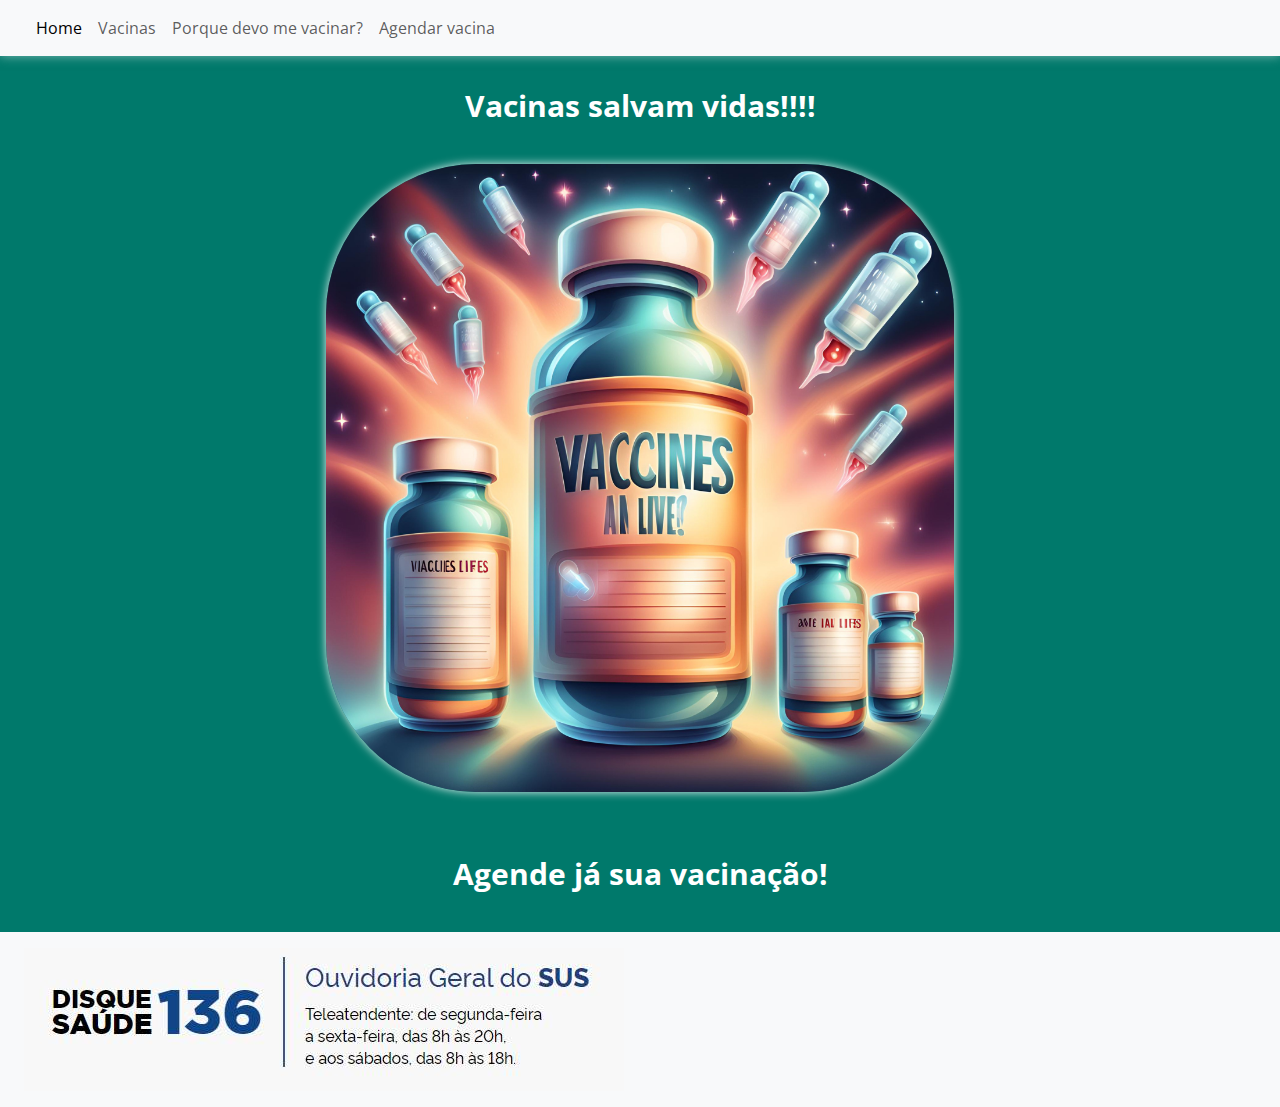
<file: index.html>
<!DOCTYPE html>
<html lang="pt-br">
<head>
    <meta charset="UTF-8">
    <meta name="viewport" content="width=device-width, initial-scale=1.0">
    <title>Trabalho Rafael</title>
    <link rel="stylesheet" href="vacina.css">
    <link href="https://fonts.googleapis.com/css2?family=Roboto:wght@400;700&family=Open+Sans:wght@400;700&family=Montserrat:wght@400;700&display=swap" rel="stylesheet">
    <link href="https://cdn.jsdelivr.net/npm/bootstrap@5.3.3/dist/css/bootstrap.min.css" rel="stylesheet" integrity="sha384-QWTKZyjpPEjISv5WaRU9OFeRpok6YctnYmDr5pNlyT2bRjXh0JMhjY6hW+ALEwIH" crossorigin="anonymous">
    <script src="https://cdn.jsdelivr.net/npm/bootstrap@5.3.3/dist/js/bootstrap.bundle.min.js" integrity="sha384-YvpcrYf0tY3lHB60NNkmXc5s9fDVZLESaAA55NDzOxhy9GkcIdslK1eN7N6jIeHz" crossorigin="anonymous"></script>
    <style>

        #img1 {
            display: block;
            margin: auto;
            width: 50%;
            height: 50%;
            align-items: center;
            border-radius: 150px;
            box-shadow: 0 0 10px rgba(255, 255, 255, 0.9);
        }
        
        body {
            background-color: #00796B;
            font-family: 'Open Sans';
            display: flex;
            flex-direction: column;
            min-height: 100vh;
        }

        #titulo3 {
            color: #ffffff;
            font-size: 30px;
            font-weight: bold;
            text-align: center;
            margin-top: 2rem;
            padding-bottom: 2rem;
        }

        #titulo4 {
            color: #ffffff;
            font-size: 30px;
            font-weight: bold;
            text-align: center;
            margin-top: 2rem;
            padding-bottom: 2rem;
        }

        main {
            flex: 1;
        }

        footer {
            background-color: #f8f9fa;
            padding: 1rem 0;
        }
    </style>
</head>
<body>
    <nav class="navbar navbar-expand-lg bg-body-tertiary">
        <div class="container-fluid">
            <a class="navbar-brand" href="#"></a>
            <button class="navbar-toggler" type="button" data-bs-toggle="collapse" data-bs-target="#navbarSupportedContent" aria-controls="navbarSupportedContent" aria-expanded="false" aria-label="Toggle navigation">
                <span class="navbar-toggler-icon"></span>
            </button>
            <div class="collapse navbar-collapse" id="navbarSupportedContent">
                <ul class="navbar-nav me-auto mb-2 mb-lg-0">
                    <li class="nav-item">
                        <a class="nav-link active" aria-current="page" href="index.html">Home</a>
                    </li>
                    <li class="nav-item">
                        <a class="nav-link" href="vacinas.html">Vacinas</a>
                    </li>
                    <li class="nav-item">
                        <a class="nav-link" href="porquevacinar.html">Porque devo me vacinar?</a>
                    </li>    
                    <li class="nav-item">
                        <a class="nav-link" href="cadastro.html">Agendar vacina</a>
                    </li>
                </ul>
            </div>
        </div>
    </nav>

    <main>
        <h1 id="titulo3" style="padding-bottom: 2rem;">Vacinas salvam vidas!!!!</h1>
        <div class="container-fluid">
            <img src="image/1.png" alt="" id="img1">
        </div>
        <h2 id="titulo4" style="padding-top: 2rem;">Agende já sua vacinação!</h2>
    </main>

    <footer class="bg-body-tertiary container-fluid">
        <div class="container-fluid">
            <img src="image/contato.jfif" alt="" class="img-fluid">
        </div>
    </footer>
</body>
</html>
</file>
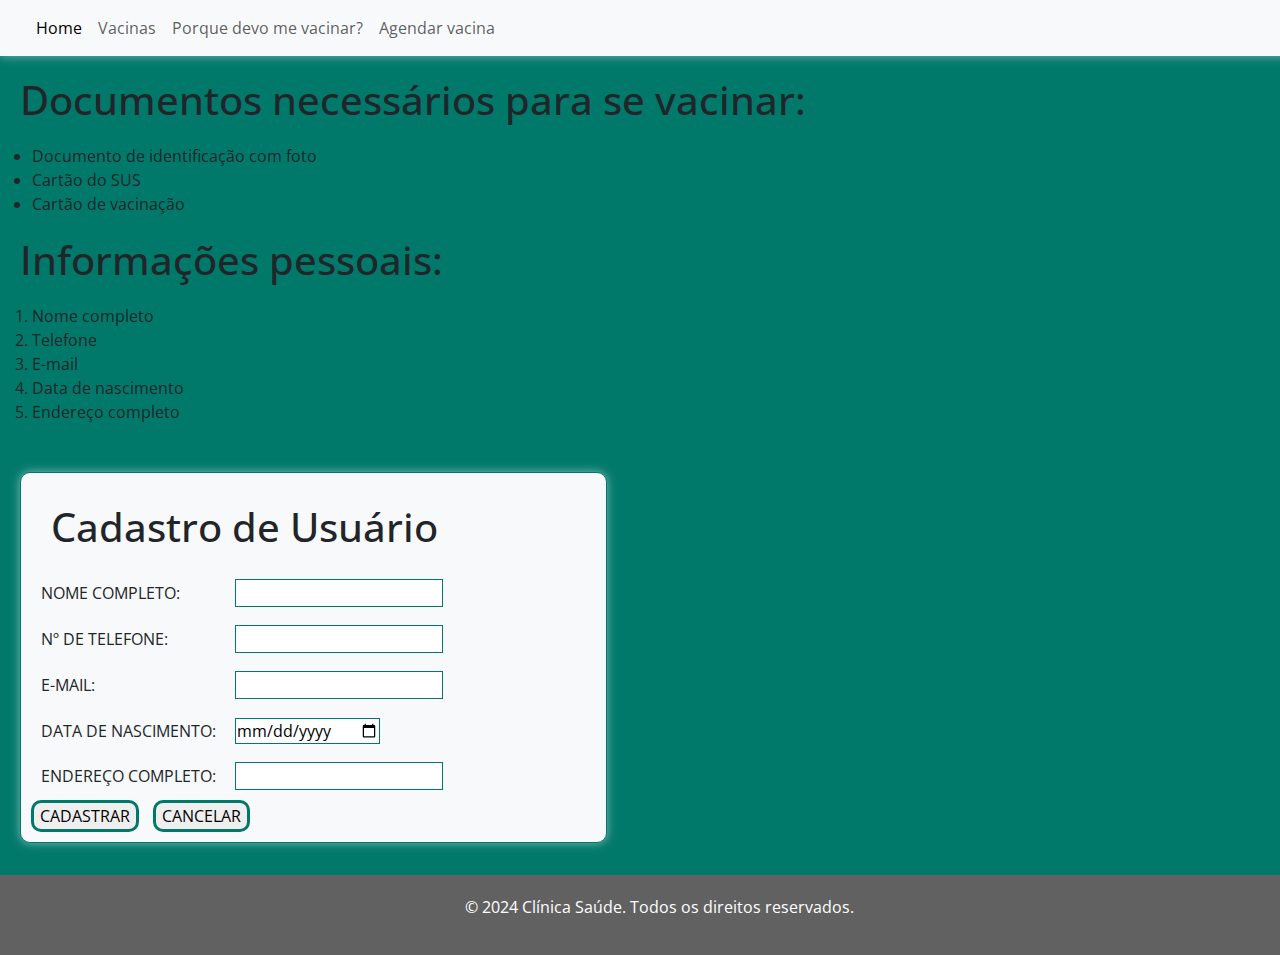
<file: cadastro.html>
<!DOCTYPE html>
<html lang="pt-br">
<head>
    <meta charset="UTF-8">
    <meta name="viewport" content="width=device-width, initial-scale=1.0">
    <link rel="stylesheet" href="vacina.css">
    <link href="https://cdn.jsdelivr.net/npm/bootstrap@5.3.3/dist/css/bootstrap.min.css" rel="stylesheet" integrity="sha384-QWTKZyjpPEjISv5WaRU9OFeRpok6YctnYmDr5pNlyT2bRjXh0JMhjY6hW+ALEwIH" crossorigin="anonymous">
    <script src="https://cdn.jsdelivr.net/npm/bootstrap@5.3.3/dist/js/bootstrap.bundle.min.js" integrity="sha384-YvpcrYf0tY3lHB60NNkmXc5s9fDVZLESaAA55NDzOxhy9GkcIdslK1eN7N6jIeHz" crossorigin="anonymous"></script>
    <link href="https://fonts.googleapis.com/css2?family=Roboto:wght@400;700&family=Open+Sans:wght@400;700&family=Montserrat:wght@400;700&display=swap" rel="stylesheet">
    <script src="cadastro2.js" defer></script>
    <style>
        #cadastroform {
            margin-bottom: 20px;
            margin: 20px;
        }

        label {
            display: inline-block;
            width: 200px;
            padding: 10px;
            
        }

        input {
            margin-bottom: 10px;
            border: solid 1px #00796b;
        }

        button {
            margin-right: 10px;
            border: solid 3px #00796B;
            border-radius: 10px;
        }
        h1 {
            margin: 20px;
        }
        body {
            background-color: #00796B;
            font-family: 'Open Sans';
        }
        footer {
        background-color: #616161 !important; 
        color: #FFFFFF;
        padding: 20px;
        text-align: center;
        width: 103%;
        }


    </style>
    <title>Cadastro</title>
</head>
<body>
    <div class="" style="width: 103%;">   
      <nav class="navbar navbar-expand-lg bg-body-tertiary">
        <div class="container-fluid">
            <a class="navbar-brand" href="#"></a>
            <button class="navbar-toggler" type="button" data-bs-toggle="collapse" data-bs-target="#navbarSupportedContent" aria-controls="navbarSupportedContent" aria-expanded="false" aria-label="Toggle navigation">
                <span class="navbar-toggler-icon"></span>
            </button>
            <div class="collapse navbar-collapse" id="navbarSupportedContent">
                <ul class="navbar-nav me-auto mb-2 mb-lg-0">
                    <li class="nav-item">
                        <a class="nav-link active" aria-current="page" href="index.html">Home</a>
                    </li>
                    <li class="nav-item">
                        <a class="nav-link" href="programacao.html">Vacinas</a>
                    </li>
    
                    <li class =nav-item>
                        <a class="nav-link" href="porquevacinar.html">Porque devo me vacinar?</a>
                    </li>    
                    <li class="nav-item">
                      <a class="nav-link" href="cadastro.html">Agendar vacina</a>
                    </li>
                    
                </ul>
            </div>
        </div>
    </nav>
    </div>
    <div>
      <h1>Documentos necessários para se vacinar:</h1>
      <ul>
        <li>Documento de identificação com foto</li>
        <li>Cartão do SUS</li>
        <li>Cartão de vacinação</li>
      </ul>
      <h1>Informações pessoais:</h1>
      <ol>
        <li>Nome completo</li>
        <li>Telefone</li>
        <li>E-mail</li>
        <li>Data de nascimento</li>
        <li>Endereço completo</li>
      </ol>
    </div>

    <div class="row">
        <div class="cadastro container-fluid">
            <div class="col">
                <h1>Cadastro de Usuário</h1>
                <form id="cadastroForm">
                    <label for="nomeCompleto">NOME COMPLETO:</label>
                    <input type="text" id="nomeCompleto" name="nomeCompleto" required><br>

                    <label for="telefone">Nº DE TELEFONE:</label>
                    <input type="tel" id="telefone" name="telefone" required><br>

                    <label for="email">E-MAIL:</label>
                    <input type="email" id="email" name="email" required><br>

                    <label for="dataNascimento">DATA DE NASCIMENTO:</label>
                    <input type="date" id="dataNascimento" name="dataNascimento" required><br>

                    <label for="endereco">ENDEREÇO COMPLETO:</label>
                    <input type="text" id="endereco" name="endereco" required><br>


                    <button type="button" id="cadastrarBtn">CADASTRAR</button>
                    <button type="button" id="cancelarBtn">CANCELAR</button>
                </form>
            </div>
        </div>
        <div class="col">
            <div id="resultado"></div>
        </div>
    </div>
    <footer>
      <p>&copy; 2024 Clínica Saúde. Todos os direitos reservados.</p>
  </footer>
</body>
</html>
</file>
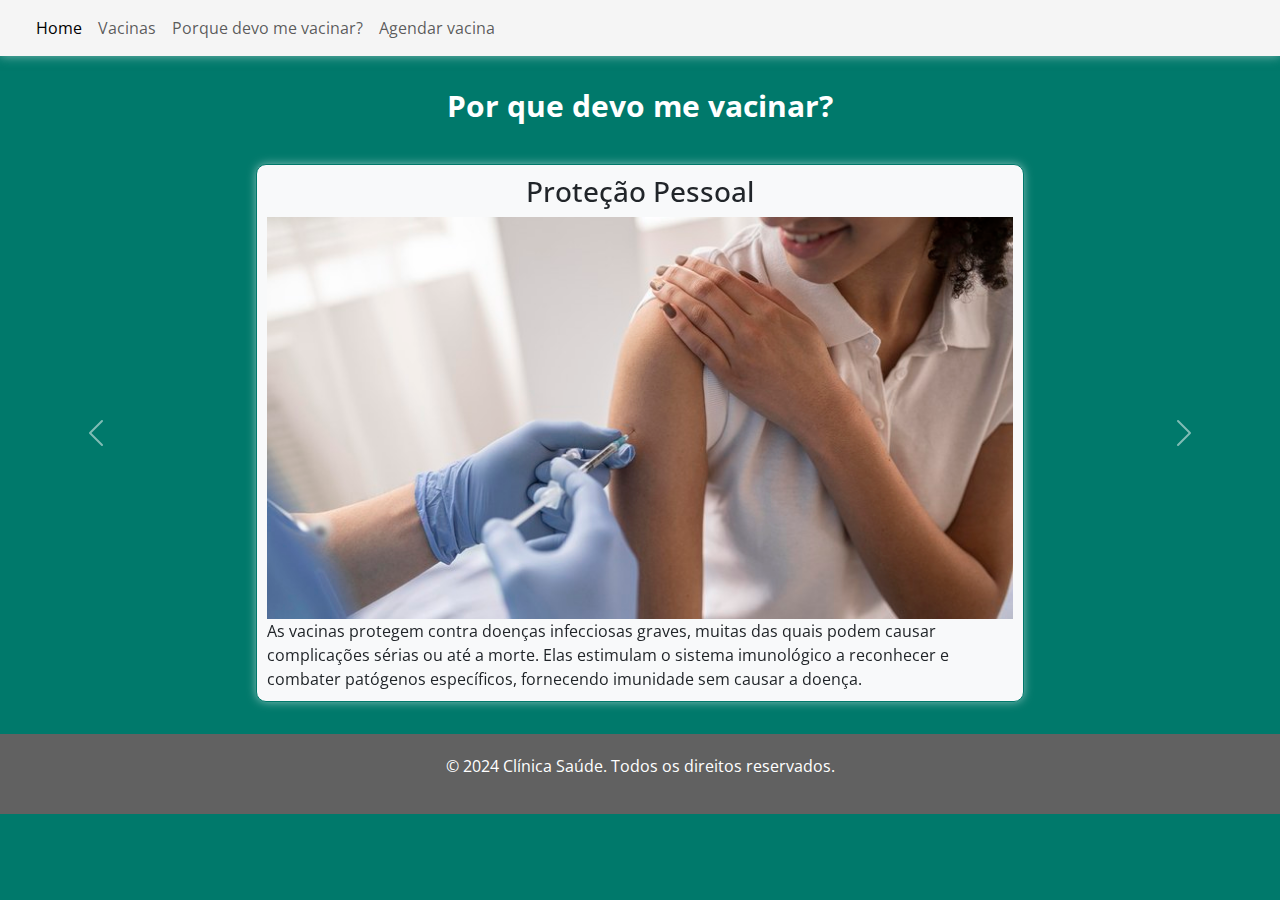
<file: porquevacinar.html>
<!DOCTYPE html>
<html lang="pt-br">
<head>
    <meta charset="UTF-8">
    <meta name="viewport" content="width=device-width, initial-scale=1.0">
    <title>Trabalho Rafael</title>
    <link rel="stylesheet" href="vacina.css">
    <link href="https://fonts.googleapis.com/css2?family=Roboto:wght@400;700&family=Open+Sans:wght@400;700&family=Montserrat:wght@400;700&display=swap" rel="stylesheet">
    <link href="https://cdn.jsdelivr.net/npm/bootstrap@5.3.3/dist/css/bootstrap.min.css" rel="stylesheet" integrity="sha384-QWTKZyjpPEjISv5WaRU9OFeRpok6YctnYmDr5pNlyT2bRjXh0JMhjY6hW+ALEwIH" crossorigin="anonymous">
    <script src="https://cdn.jsdelivr.net/npm/bootstrap@5.3.3/dist/js/bootstrap.bundle.min.js" integrity="sha384-YvpcrYf0tY3lHB60NNkmXc5s9fDVZLESaAA55NDzOxhy9GkcIdslK1eN7N6jIeHz" crossorigin="anonymous"></script>
    <style>
        .carousel-inner {
            width: 60%;
            align-items: center;
            margin: auto;
            display: flex;
            border: 1px solid #00796b;
            border-radius: 10px;
            padding: 10px;
            background-color: #f8f9fa;
            box-shadow: 0 0 10px rgba(255, 255, 255, 0.5);
        }
        
        .carousel-item img {
            height: 100%;
            width: auto;
            object-fit: cover;
        }

        .navbar {
            background-color: #f5f5f5 !important;
        }

        body {
            background-color: #00796B;
            font-family: 'Open Sans';
        }

        footer {
            background-color: #616161 !important;
            color: #FFFFFF;
            padding: 20px;
            text-align: center;
        }
    </style>
</head>
<body>
    <nav class="navbar navbar-expand-lg bg-body-tertiary">
        <div class="container-fluid">
            <a class="navbar-brand" href="#"></a>
            <button class="navbar-toggler" type="button" data-bs-toggle="collapse" data-bs-target="#navbarSupportedContent" aria-controls="navbarSupportedContent" aria-expanded="false" aria-label="Toggle navigation">
                <span class="navbar-toggler-icon"></span>
            </button>
            <div class="collapse navbar-collapse" id="navbarSupportedContent">
                <ul class="navbar-nav me-auto mb-2 mb-lg-0">
                    <li class="nav-item">
                        <a class="nav-link active" aria-current="page" href="index.html">Home</a>
                    </li>
                    <li class="nav-item">
                        <a class="nav-link" href="vacinas.html">Vacinas</a>
                    </li>
                    <li class="nav-item">
                        <a class="nav-link" href="porquevacinar.html">Porque devo me vacinar?</a>
                    </li>
                    <li class="nav-item">
                        <a class="nav-link" href="cadastro.html">Agendar vacina</a>
                    </li>
                </ul>
            </div>
        </div>
    </nav>

    <div class="container-fluid">
        <div class="row">
            <div class="col">
                <h2 id="titulo2">Por que devo me vacinar?</h2>
            </div>
        </div>
    </div>
    <div id="carouselExample" class="carousel slide" style="padding-top: 2rem;padding-bottom: 2rem;">
        <div class="carousel-inner">
            <div class="carousel-item active" data-bs-interval="10000">
                <h3 style="text-align: center;">Proteção Pessoal</h3> 
                <img src="image/vacina1.jpeg" class="w-100" alt="...">
                <div class="carousel-caption"></div>
                <li>As vacinas protegem contra doenças infecciosas graves, muitas das quais podem causar complicações sérias ou até a morte. Elas estimulam o sistema imunológico a reconhecer e combater patógenos específicos, fornecendo imunidade sem causar a doença.</li>
            </div>
            <div class="carousel-item" data-bs-interval="2000">
                <h3 style="text-align: center;">Proteção Comunitária (Imunidade de Rebanho)</h3> 
                <img src="image/vacina2.jfif" class="d-block w-100" alt="...">
                <div class="carousel-caption"></div>
                <li>Quando uma alta porcentagem da população é vacinada, a propagação de doenças é reduzida, protegendo aqueles que não podem ser vacinados, como recém-nascidos, pessoas com certas alergias ou condições médicas que enfraquecem o sistema imunológico.</li>
            </div>
            <div class="carousel-item">
                <h3 style="text-align: center;">Erradicação de Doenças</h3> 
                <img src="image/vacina3.jfif" class="d-block w-100" alt="...">
                <div class="carousel-caption"></div>
                <li>A vacinação em massa pode levar à erradicação de doenças. O exemplo mais conhecido é a varíola, erradicada globalmente graças a campanhas de vacina</li>
            </div>
            <div class="carousel-item">
                <h3 style="text-align: center;">Redução de Epidemias</h3> 
                <img src="image/vacina4.png" class="d-block w-100" alt="...">
                <div class="carousel-caption"></div>
                <li>As vacinas ajudam a prevenir surtos e epidemias de doenças contagiosas. Isso é especialmente importante em ambientes densamente povoados, como escolas e cidades.</li>
            </div>
            <div class="carousel-item">
                <h3 style="text-align: center;">Econômico</h3> 
                <img src="image/vacina5.jfif" class="d-block w-100" alt="...">
                <div class="carousel-caption"></div>
                <li>Prevenir doenças por meio da vacinação é muito mais econômico do que tratar as doenças. Isso reduz os custos com cuidados de saúde, internações hospitalares e perda de produtividade devido à doença.</li>
            </div>
            <div class="carousel-item">
                <h3 style="text-align: center;">Segurança e Eficácia</h3> 
                <img src="image/vacina6.jfif" class="d-block w-100" alt="...">
                <div class="carousel-caption"></div>
                <li>As vacinas passam por rigorosos testes clínicos antes de serem aprovadas e monitoradas continuamente quanto à segurança e eficácia. Os benefícios superam em muito os raros riscos de efeitos colaterais graves.</li>
            </div>
            <div class="carousel-item">
                <h3 style="text-align: center;">Responsabilidade Social</h3> 
                <img src="image/vacina7.jfif" class="d-block w-100" alt="...">
                <div class="carousel-caption"></div>
                <li>Vacinar-se é um ato de responsabilidade social. Contribui para a saúde pública e protege os membros mais vulneráveis da sociedade, ajudando a manter a saúde coletiva.</li>
            </div>
        </div>
        <button class="carousel-control-prev" type="button" data-bs-target="#carouselExample" data-bs-slide="prev">
            <span class="carousel-control-prev-icon" aria-hidden="true"></span>
            <span class="visually-hidden">Previous</span>
        </button>
        <button class="carousel-control-next" type="button" data-bs-target="#carouselExample" data-bs-slide="next">
            <span class="carousel-control-next-icon" aria-hidden="true"></span>
            <span class="visually-hidden">Next</span>
        </button>
    </div>
    
    <footer>
        <p>&copy; 2024 Clínica Saúde. Todos os direitos reservados.</p>
    </footer>
</body>
</html>
</file>
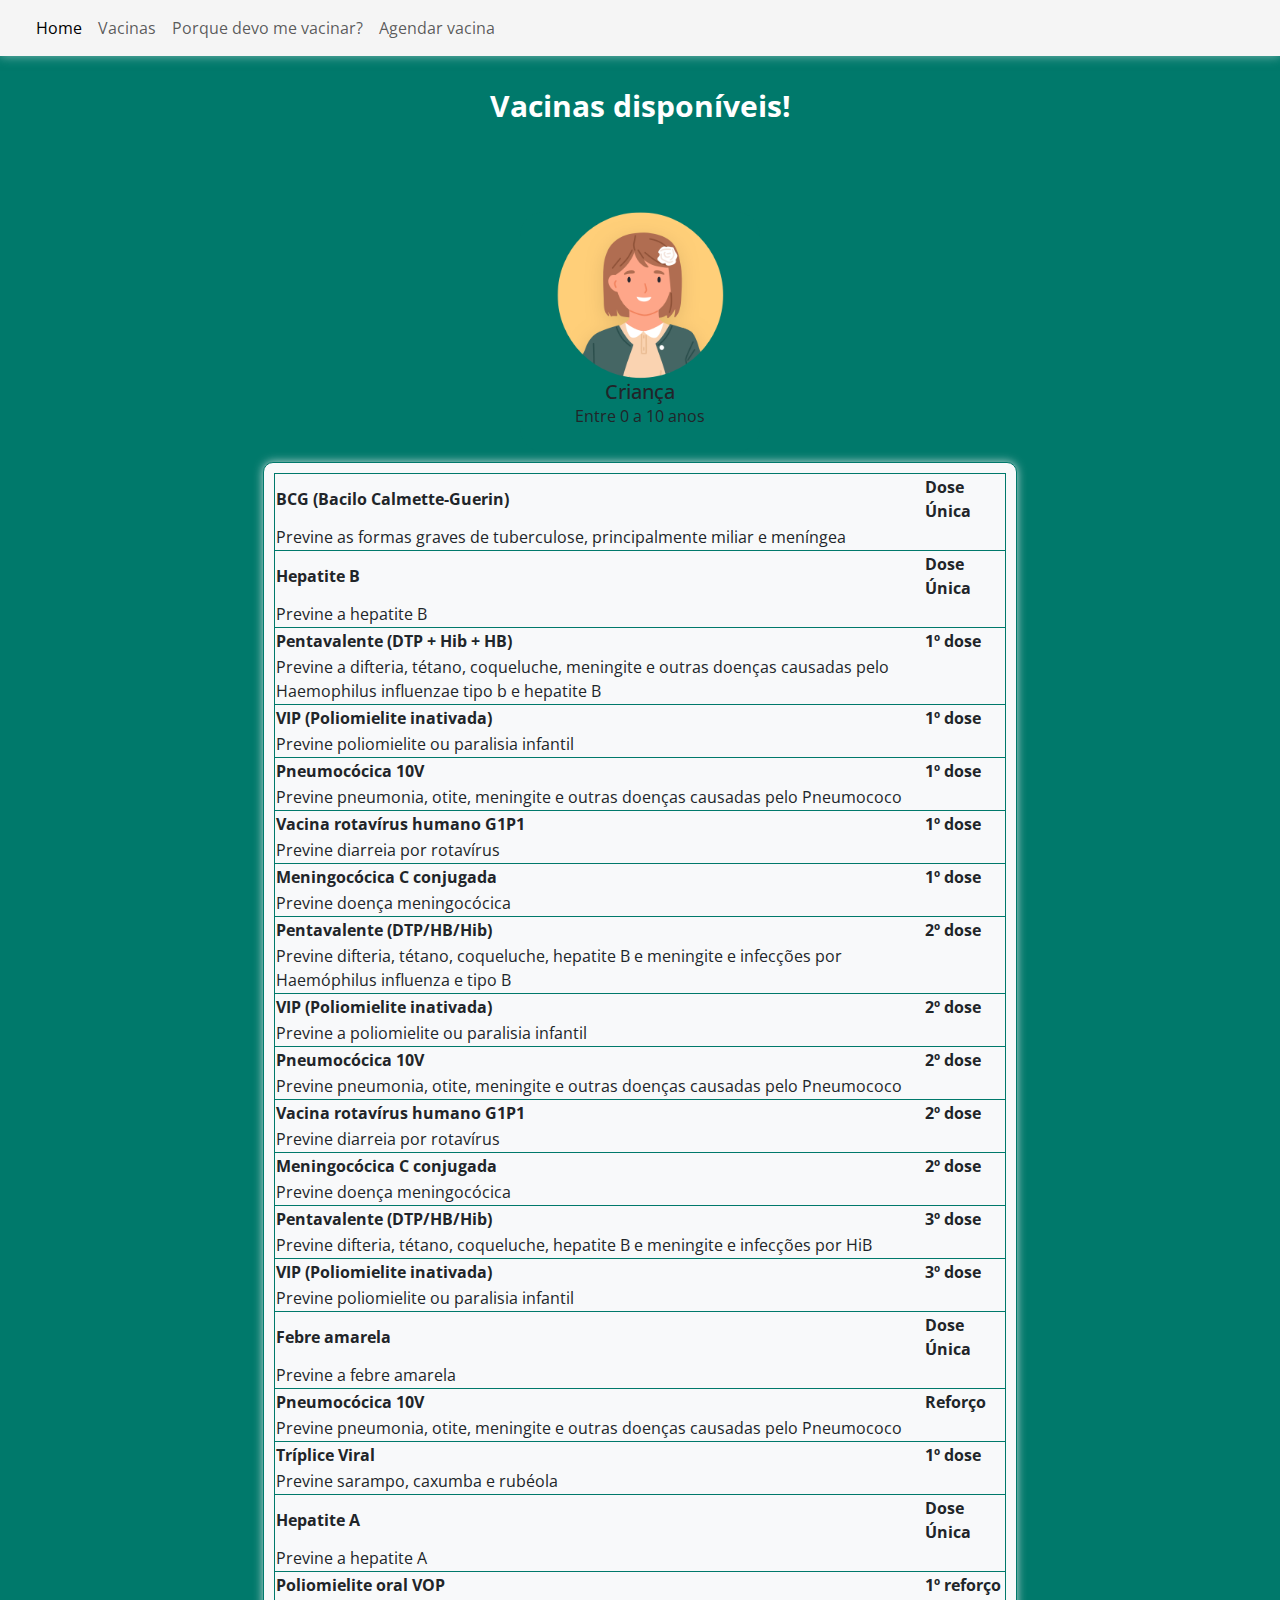
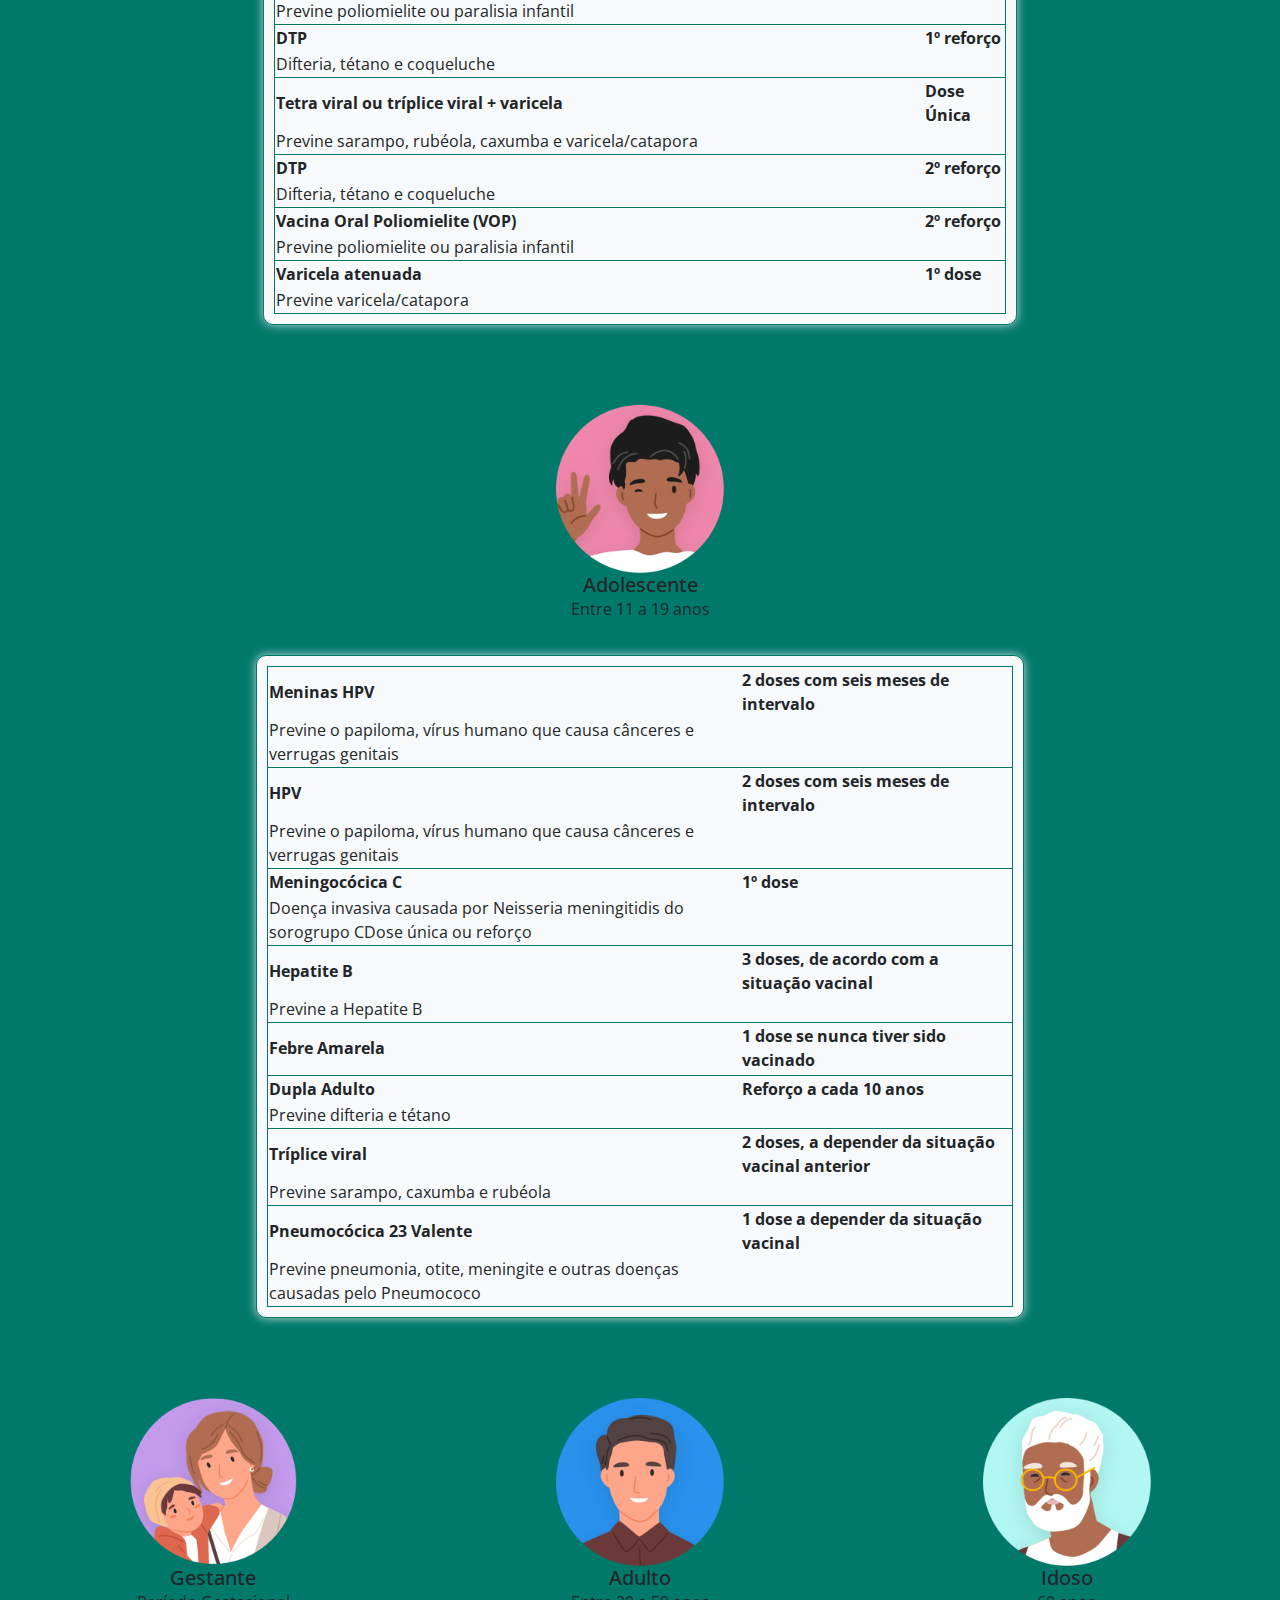
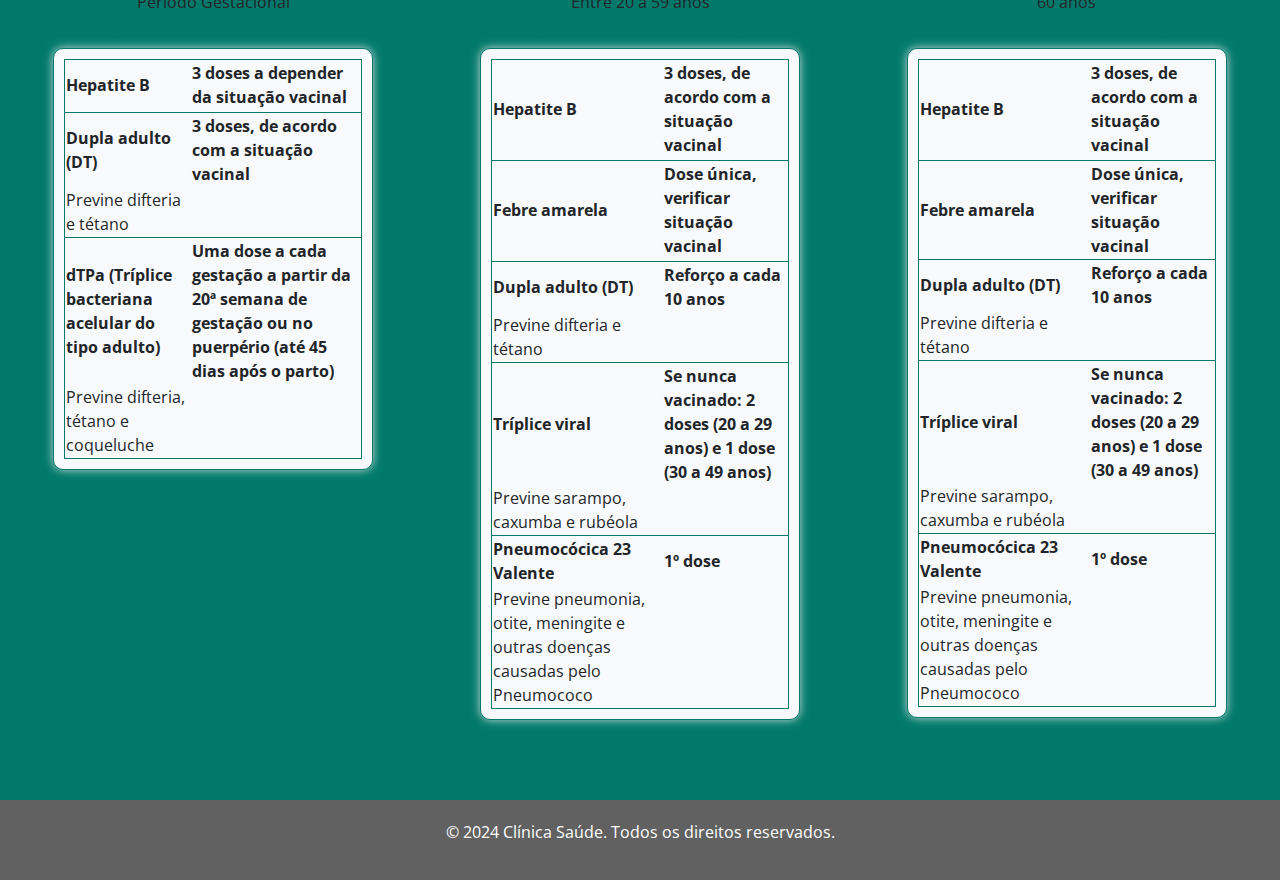
<file: vacinas.html>
<!DOCTYPE html>
<html lang="pt-br">
<head>
    <meta charset="UTF-8">
    <meta name="viewport" content="width=device-width, initial-scale=1.0">
    <title>Programação</title>
    <link rel="stylesheet" href="vacina.css">
    <link href="https://fonts.googleapis.com/css2?family=Roboto:wght@400;700&family=Open+Sans:wght@400;700&family=Montserrat:wght@400;700&display=swap" rel="stylesheet">
    <link href="https://cdn.jsdelivr.net/npm/bootstrap@5.3.3/dist/css/bootstrap.min.css" rel="stylesheet" integrity="sha384-QWTKZyjpPEjISv5WaRU9OFeRpok6YctnYmDr5pNlyT2bRjXh0JMhjY6hW+ALEwIH" crossorigin="anonymous">
    <script src="https://cdn.jsdelivr.net/npm/bootstrap@5.3.3/dist/js/bootstrap.bundle.min.js" integrity="sha384-YvpcrYf0tY3lHB60NNkmXc5s9fDVZLESaAA55NDzOxhy9GkcIdslK1eN7N6jIeHz" crossorigin="anonymous"></script>
    <style>
        .iconeV {
            
            border-radius: 10%;
            display: flex;
            justify-content: center;
            align-items: center;
            margin: auto;
            margin-bottom: 10px;
            width: 15rem;
            background: #00796b;
            height: 15rem;
            flex-direction: column;
            text-align: center;
        }
        .iconeV img {
            width: 70%;
            border-radius: 10%;
          
        }

        .navbar{
            background-color: #f5f5f5 !important;
        }
        body{
            background-color: #00796B;
            font-family: 'Open Sans';
        }
      footer {
        background-color: #616161 !important; 
        color: #FFFFFF;
        padding: 20px;
        text-align: center;
      }

    </style>
</head>
   
<body>
    <nav class="navbar navbar-expand-lg bg-body-tertiary">
        <div class="container-fluid">
            <a class="navbar-brand" href="#"></a>
            <button class="navbar-toggler" type="button" data-bs-toggle="collapse" data-bs-target="#navbarSupportedContent" aria-controls="navbarSupportedContent" aria-expanded="false" aria-label="Toggle navigation">
                <span class="navbar-toggler-icon"></span>
            </button>
            <div class="collapse navbar-collapse" id="navbarSupportedContent">
                <ul class="navbar-nav me-auto mb-2 mb-lg-0">
                    <li class="nav-item">
                        <a class="nav-link active" aria-current="page" href="index.html">Home</a>
                    </li>
                    <li class="nav-item">
                        <a class="nav-link" href="vacinas.html">Vacinas</a>
                    </li>
    
                    <li class =nav-item>
                        <a class="nav-link" href="porquevacinar.html">Porque devo me vacinar?</a>
                    </li>    
                    <li class="nav-item">
                      <a class="nav-link" href="cadastro.html">Agendar vacina</a>
                    </li>
                    
                </ul>
            </div>
        </div>
    </nav>
        <div class="container-fluid " id="convite">
            <div class="row">
                <div class="col">
                    <h2 id="titulo1">Vacinas disponíveis!</h2>
                </div>
            </div>
        </div>

    <div>
        <div class="container-fluid">
            <div class="row" style="padding-top: 5rem;">
                <div class="col">

                    <table class="tabela dividir">

                        <div class="iconeV" >                     
                            <img src="image/img-crianca.png"  alt="">
                            
                      
                            <div class="card-body">
                                <h5 class="card-title">Criança</h5>
                                <p class="card-text">Entre 0 a 10 anos</p>

                            </div>

                        </div>
                        <tr class="dividir">
                           <td><strong> BCG (Bacilo Calmette-Guerin)</strong></td>
                           <td><strong> Dose Única</strong></td>
                           
                        </tr>
                        <tr class="dividir2">
                            <td> Previne as formas graves de tuberculose, principalmente miliar e meníngea</td>
                            <td ></td>
                        </tr>
                        <tr class="dividir">
                            <td><strong> Hepatite B</strong></td>
                            <td class=""><strong> Dose Única</strong></td>
                        </tr>
                        <tr class="dividir2">
                            <td > Previne a hepatite B</td >
                            <td></td>
                        </tr>
                        <tr class="dividir ">
                            <td><strong> Pentavalente (DTP + Hib + HB)</strong></td>
                            <td><strong> 1º dose</strong></td>
                        </tr>
                        <tr class="dividir2">
                            <td> Previne a difteria, tétano, coqueluche, meningite e outras doenças causadas pelo Haemophilus influenzae tipo b e hepatite B</td>
                            <td></td>
                        </tr>
                        <tr class="dividir">
                            <td><strong> VIP (Poliomielite inativada)</strong></td>
                            <td><strong> 1º dose</strong></td>
                        </tr>
                        <tr class="dividir2">
                            <td> Previne poliomielite ou paralisia infantil</td>
                            <td></td>
                        </tr>
                        <tr class="dividir">
                            <td><strong> Pneumocócica 10V</strong></td>
                            <td><strong> 1º dose</strong></td>
                        </tr>
                        <tr class="dividir2">
                            <td> Previne pneumonia, otite, meningite e outras doenças causadas pelo Pneumococo</td>
                            <td></td>
                        </tr>
                        <tr class="dividir">
                            <td><strong>Vacina rotavírus humano G1P1</strong></td>
                            <td><strong> 1º dose</strong></td>
                        </tr>
                        <tr class="dividir2">
                            <td> Previne diarreia por rotavírus</td>
                            <td></td>
                        </tr>
                        <tr class="dividir">
                            <td><strong>Meningocócica C conjugada</strong></td>
                            <td><strong> 1º dose</strong></td>
                        </tr>
                        <tr class="dividir2">
                            <td> Previne doença meningocócica</td>
                            <td></td>
                        </tr>
                        <tr class="dividir">
                            <td><strong> Pentavalente (DTP/HB/Hib)</strong></td>
                            <td><strong> 2º dose</strong></td>
                        </tr>
                        <tr class="dividir2">
                            <td> Previne difteria, tétano, coqueluche, hepatite B e meningite e infecções por Haemóphilus influenza e tipo B</td>
                            <td></td>
                        </tr>
                        <tr class="dividir">
                            <td><strong> VIP (Poliomielite inativada)</strong></td>
                            <td><strong> 2º dose</strong></td>
                        </tr>
                        <tr class="dividir2">
                            <td> Previne a poliomielite ou paralisia infantil</td>
                            <td></td>
                        </tr>
                        <tr class="dividir">
                            <td><strong> Pneumocócica 10V</strong></td>
                            <td><strong> 2º dose</strong></td>
                        </tr>
                        <tr class="dividir2">
                            <td> Previne pneumonia, otite, meningite e outras doenças causadas pelo Pneumococo</td>
                            <td></td>
                        </tr>
                        <tr class="dividir">
                            <td><strong>Vacina rotavírus humano G1P1</strong></td>
                            <td><strong> 2º dose</strong></td>
                        </tr>
                        <tr class="dividir2">
                            <td> Previne diarreia por rotavírus</td>
                            <td></td>
                        </tr>
                        <tr class="dividir">
                            <td><strong> Meningocócica C conjugada</strong></td>
                            <td><strong> 2º dose</strong></td>
                        </tr>
                        <tr class="dividir2">
                            <td> Previne doença meningocócica</td>
                            <td></td>
                        </tr>
                        <tr class="dividir">
                            <td><strong> Pentavalente (DTP/HB/Hib)</strong></td>
                            <td><strong> 3º dose</strong></td>
                        </tr>
                        <tr class="dividir2">
                            <td> Previne difteria, tétano, coqueluche, hepatite B e meningite e infecções por HiB</td>
                            <td></td>
                        </tr>
                        <tr class="dividir">
                            <td><strong> VIP (Poliomielite inativada)</strong></td>
                            <td><strong> 3º dose</strong></td>
                        </tr>
                        <tr class="dividir2">
                            <td> Previne poliomielite ou paralisia infantil</td>
                            <td></td>
                        </tr>
                        <tr class="dividir">
                            <td><strong> Febre amarela</strong></td>
                            <td><strong> Dose Única</strong></td>
                        </tr>
                        <tr class="dividir2">
                            <td>Previne a febre amarela</td>
                            <td></td>
                        </tr>
                        <tr class="dividir">
                            <td><strong> Pneumocócica 10V</strong></td>
                            <td><strong> Reforço</strong></td>
                        </tr>
                        <tr class="dividir2">
                            <td> Previne pneumonia, otite, meningite e outras doenças causadas pelo Pneumococo</td>
                            <td></td>
                        </tr>
                        <tr class="dividir">
                            <td><strong> Tríplice Viral</strong></td>
                            <td><strong> 1º dose</strong></td>
                        </tr>
                        <tr class="dividir2">
                            <td> Previne sarampo, caxumba e rubéola</td>
                            <td></td>
                        </tr>
                        <tr class="dividir">
                            <td><strong> Hepatite A</strong></td>
                            <td><strong> Dose Única</strong></td>
                        </tr>
                        <tr class="dividir2">
                            <td> Previne a hepatite A</td>
                            <td></td>
                        </tr>
                        <tr class="dividir">
                            <td><strong>Poliomielite oral VOP</strong></td>
                            <td><strong> 1º reforço</strong></td>
                        </tr>
                        <tr class="dividir2">
                            <td> Previne poliomielite ou paralisia infantil</td>
                            <td></td>
                        </tr>
                        <tr class="dividir">
                            <td><strong> DTP</strong></td>
                            <td><strong> 1º reforço</strong></td>
                        </tr>
                        <tr class="dividir2">
                            <td> Difteria, tétano e coqueluche</td>
                            <td></td>
                        </tr>
                        <tr class="dividir">
                            <td><strong>Tetra viral ou tríplice viral + varicela</strong></td>
                            <td><strong> Dose Única</strong></td>
                        </tr>
                        <tr class="dividir2">
                            <td> Previne sarampo, rubéola, caxumba e varicela/catapora</td>
                            <td></td>
                        </tr>
                        <tr class="dividir">
                            <td><strong>DTP</strong></td>
                            <td><strong> 2º reforço</strong></td>
                        </tr>
                        <tr class="dividir2">
                            <td>Difteria, tétano e coqueluche</td>
                            <td></td>
                        </tr>
                        <tr class="dividir">
                            <td><strong> Vacina Oral Poliomielite (VOP)</strong></td>
                            <td><strong> 2º reforço</strong></td>
                        </tr>
                        <tr class="dividir2">
                            <td> Previne poliomielite ou paralisia infantil</td>
                            <td></td>
                        </tr>
                        <tr class="dividir">
                            <td><strong> Varicela atenuada</strong></td>
                            <td><strong> 1º dose</strong></td>
                        </tr>
                        <tr class="dividir2">
                            <td> Previne varicela/catapora</td>
                            <td></td>
                        </tr>
                        
                    </table>
      
                    
                </div>
            </div>
        </div>
    
            <div class="row" style="padding-top: 5rem;">
                <div class="col">

                    <table class="tabela dividir">

                        <div class="iconeV" >                     
                            <img src="image/img-adolescente.png"  alt="">
                            
                      
                            <div class="card-body">
                                <h5 class="card-title">Adolescente</h5>
                                <p class="card-text">Entre 11 a 19 anos</p>

                            </div>

                        </div>
                        <tr class="dividir">
                           <td><strong> Meninas HPV</strong></td>
                           <td><strong> 2 doses com seis meses de intervalo</strong></td>
                           
                        </tr>
                        <tr class="dividir2">
                            <td> Previne o papiloma, vírus humano que causa cânceres e verrugas genitais</td>
                            <td></td>
                        </tr>
                        <tr class="dividir">
                            <td><strong> HPV</strong></td>
                            <td><strong> 2 doses com seis meses de intervalo</strong></td>
                        </tr>
                        <tr class="dividir2">
                            <td > Previne o papiloma, vírus humano que causa cânceres e verrugas genitais</td >
                            <td></td>
                        </tr>
                        <tr class="dividir ">
                            <td><strong> Meningocócica C</strong></td>
                            <td><strong> 1º dose</strong></td>
                        </tr>
                        <tr class="dividir2">
                            <td> Doença invasiva causada por Neisseria meningitidis do sorogrupo CDose única ou reforço</td>
                            <td></td>
                        </tr>
                        <tr class="dividir">
                            <td><strong> Hepatite B</strong></td>
                            <td><strong> 3 doses, de acordo com a situação vacinal</strong></td>
                        </tr>
                        <tr class="dividir2">
                            <td> Previne a Hepatite B</td>
                            <td></td>
                        </tr>
                        <tr class="dividir">
                            <td><strong> Febre Amarela</strong></td>
                            <td><strong> 1 dose se nunca tiver sido vacinado</strong></td>
                        </tr>
                        <tr class="dividir2">
                            <td></td>
                            <td></td>
                        </tr>
                        <tr class="dividir">
                            <td><strong>Dupla Adulto</strong></td>
                            <td><strong>Reforço a cada 10 anos</strong></td>
                        </tr>
                        <tr class="dividir2">
                            <td>Previne difteria e tétano</td>
                            <td></td>
                        </tr>
                        <tr class="dividir">
                            <td><strong>Tríplice viral</strong></td>
                            <td><strong> 2 doses, a depender da situação vacinal anterior</strong></td>
                        </tr>
                        <tr class="dividir2">
                            <td> Previne sarampo, caxumba e rubéola</td>
                            <td></td>
                        </tr>
                        <tr class="dividir">
                            <td><strong> Pneumocócica 23 Valente</strong></td>
                            <td><strong> 1 dose a depender da situação vacinal</strong></td>
                        </tr>
                        <tr class="dividir2">
                            <td> Previne pneumonia, otite, meningite e outras doenças causadas pelo Pneumococo</td>
                            <td></td>
                        </tr>
                     
                    </table>
      
                    
                </div>
 
                
            </div>
        </div>
        <div class="container-fluid" style="padding-bottom: 5rem;">
            <div class="row" >
                <div class="col" style="padding-top: 5rem;">

                    <table class="tabela dividir" style="width: 20rem;">

                        <div class="iconeV" >                     
                            <img src="image/img-gestante.png"  alt="">
                            
                      
                            <div class="card-body">
                                <h5 class="card-title">Gestante</h5>
                                <p class="card-text">Período Gestacional</p>

                            </div>

                        </div>
                        <tr class="dividir">
                           <td><strong> Hepatite B</strong></td>
                           <td><strong> 3 doses a depender da situação vacinal</strong></td>
                           
                        </tr>
                        <tr class="dividir2">
                            <td></td>
                            <td></td>
                        </tr>
                        <tr class="dividir">
                            <td><strong> Dupla adulto (DT)</strong></td>
                            <td ><strong>3 doses, de acordo com a situação vacinal</strong></td>
                        </tr>
                        <tr class="dividir2">
                            <td >Previne difteria e tétano</td >
                            <td></td>
                        </tr>
                        <tr class="dividir ">
                            <td><strong>dTPa (Tríplice bacteriana acelular do tipo adulto)</strong></td>
                            <td><strong>Uma dose a cada gestação a partir da 20ª semana de gestação ou no puerpério (até 45 dias após o parto)</strong></td>
                        </tr>
                        <tr class="dividir2">
                            <td> Previne difteria, tétano e coqueluche</td>
                            <td></td>
                        </tr>

                    </table>
      
                    
                </div>
            
            
                <div class="col" style="padding-top: 5rem;">

                        <table class="tabela dividir" style="width: 20rem;">
    
                            <div class="iconeV" >                     
                                <img src="image/img-adulto.png"  alt="">
                                
                          
                                <div class="card-body">
                                    <h5 class="card-title">Adulto</h5>
                                    <p class="card-text">Entre 20 a 59 anos</p>
    
                                </div>
    
                            </div>
                            <tr class="dividir">
                               <td><strong>Hepatite B</strong></td>
                               <td><strong> 3 doses, de acordo com a situação vacinal</strong></td>
                               
                            </tr>
                            <tr class="dividir2">
                                <td> </td>
                                <td></td>
                            </tr>
                            <tr class="dividir">
                                <td><strong> Febre amarela</strong></td>
                                <td><strong> Dose única, verificar situação vacinal</strong></td>
                            </tr>
                            <tr class="dividir2">
                                <td > </td >
                                <td></td>
                            </tr>
                            <tr class="dividir ">
                                <td><strong> Dupla adulto (DT)</strong></td>
                                <td><strong> Reforço a cada 10 anos</strong></td>
                            </tr>
                            <tr class="dividir2">
                                <td> Previne difteria e tétano</td>
                                <td></td>
                            </tr>
                            <tr class="dividir">
                                <td><strong> Tríplice viral</strong></td>
                                <td><strong> Se nunca vacinado: 2 doses (20 a 29 anos) e 1 dose (30 a 49 anos)</strong></td>
                            </tr>
                            <tr class="dividir2">
                                <td>Previne sarampo, caxumba e rubéola</td>
                                <td></td>
                            </tr>
                            <tr class="dividir">
                                <td><strong> Pneumocócica 23 Valente</strong></td>
                                <td><strong> 1º dose</strong></td>
                            </tr>
                            <tr class="dividir2">
                                <td> Previne pneumonia, otite, meningite e outras doenças causadas pelo Pneumococo</td>
                                <td></td>
                            </tr>
         
                        </table>
          
                        
                </div>
            
                
            
                <div class="col"style="padding-top: 5rem;" >

                    <table class="tabela dividir" style="width: 20rem; ">

                        <div class="iconeV" >                     
                            <img src="image/img-idoso.png"  alt="">
                            
                      
                            <div class="card-body">
                                <h5 class="card-title">Idoso</h5>
                                <p class="card-text">60 anos</p>

                            </div>

                        </div>
                        <tr class="dividir">
                            <td><strong>Hepatite B</strong></td>
                            <td><strong> 3 doses, de acordo com a situação vacinal</strong></td>
                            
                         </tr>
                         <tr class="dividir2">
                             <td> </td>
                             <td></td>
                         </tr>
                         <tr class="dividir">
                             <td><strong> Febre amarela</strong></td>
                             <td><strong> Dose única, verificar situação vacinal</strong></td>
                         </tr>

                         <tr class="dividir ">
                             <td><strong> Dupla adulto (DT)</strong></td>
                             <td><strong> Reforço a cada 10 anos</strong></td>
                         </tr>
                         <tr class="dividir2">
                             <td> Previne difteria e tétano</td>
                             <td></td>
                         </tr>
                         <tr class="dividir">
                             <td><strong> Tríplice viral</strong></td>
                             <td><strong> Se nunca vacinado: 2 doses (20 a 29 anos) e 1 dose (30 a 49 anos)</strong></td>
                         </tr>
                         <tr class="dividir2">
                             <td>Previne sarampo, caxumba e rubéola</td>
                             <td></td>
                         </tr>
                         <tr class="dividir">
                             <td><strong> Pneumocócica 23 Valente</strong></td>
                             <td><strong> 1º dose</strong></td>
                         </tr>
                         <tr class="dividir2">
                             <td> Previne pneumonia, otite, meningite e outras doenças causadas pelo Pneumococo</td>
                             <td></td>
                         </tr>
                        
                    </table>
      
                    
                </div>
            </div>
        </div>
        <footer>
            <p>&copy; 2024 Clínica Saúde. Todos os direitos reservados.</p>
        </footer>

 
</body>
</html>
</file>
<file: vacina.css>
.navbar{
    color: white;
    padding: 10px;

    box-shadow: 0 0 10px rgba(252, 252, 252, 0.5);
}

.tabela{
    width: 60%;
    align-items: center;
    margin: auto;
    display: flex;
    border: 1px solid #00796b;
    border-radius: 10px;
    padding: 10px;
    background-color: #f8f9fa;
    box-shadow: 0 0 10px rgba(245, 244, 244, 0.8);
   

    
}


.dividir {
    border-left: 1px solid #00796b!important;
    border-right: 1px solid #00796b !important;
    border-top:  1px solid #00796b !important;
    padding: 10px;

}

.dividir2{
    border-left: 1px solid #00796b !important;
    border-right: 1px solid #00796b!important;
    border-bottom: 1px solid #00796b !important;
   
 
    
}
#titulo1{
    color:#ffffff;
    font-size: 30px;
    font-weight: bold;
    text-align: center;
    margin-top: 2rem;
   
}
#titulo2{
    color:#ffffff;
    font-size: 30px;
    font-weight: bold;
    text-align: center;
    margin-top: 2rem;
}
   

.cadastro{
    background-color: #f8f9fa !important;
    border: 1px solid #00796b !important;
    border-radius: 10px !important;
    padding: 10px !important;
    box-shadow: 0 0 10px rgba(255, 255, 255, 0.5) !important;
    margin: 2rem!important;
    width: 45% !important;
    
    
   
  }
#resultado {
    background-color: #f8f9fa !important;
    border: 1px solid #00796b !important;
    border-radius: 10px !important;
    padding: 25px !important;
    box-shadow: 0 0 10px rgba(255, 255, 255, 0.5) !important;
    margin: 2rem !important;
    width: 90% !important;
    height: 85% !important;
    
    display: none;
}

.nav-item:hover{
    background-color: #00796b !important;
    border-radius: 10px;
    color: #f8f9fa;
}
.nav-link:hover{
    color: rgb(255, 255, 255) !important;
}
</file>
